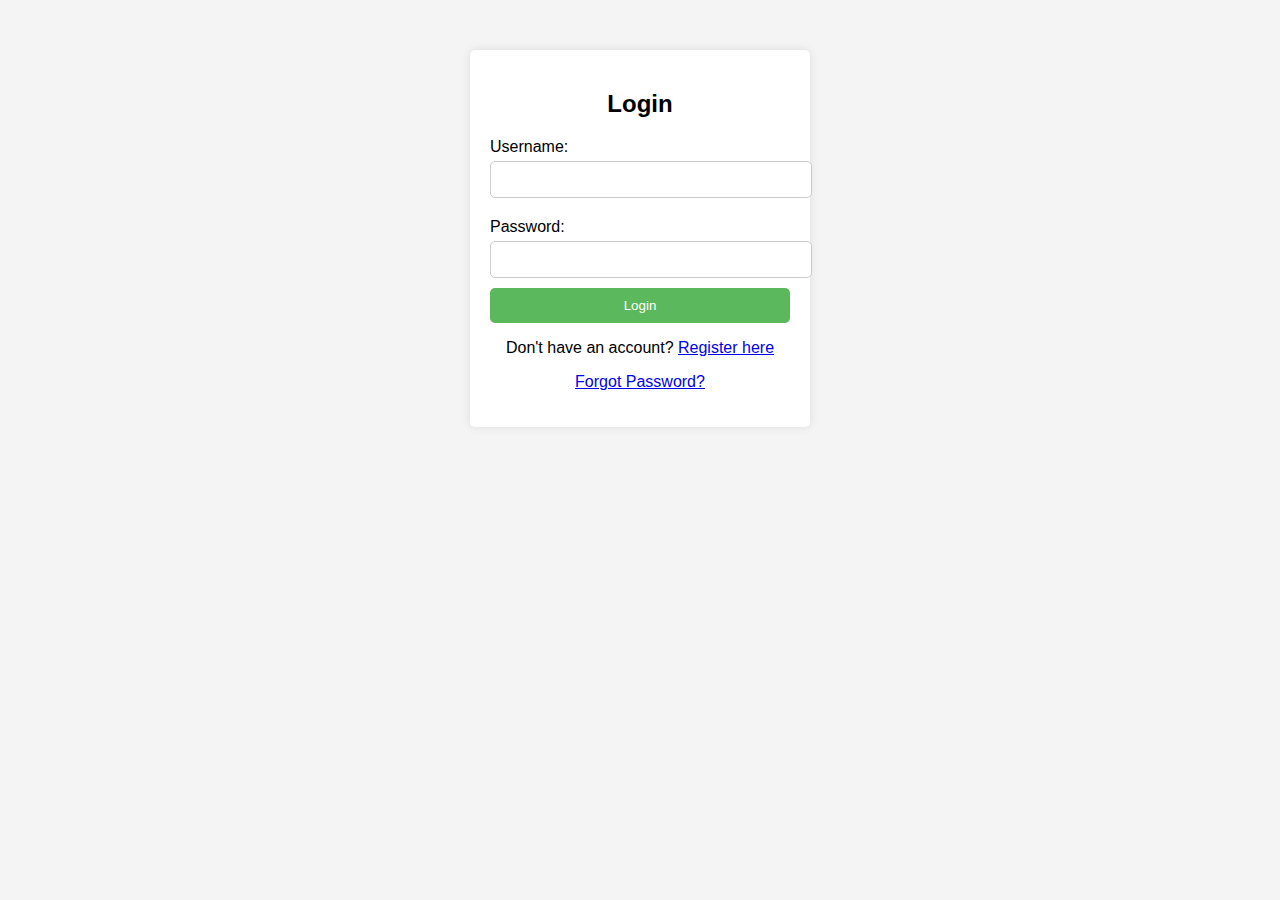
<file: index.html>
<!DOCTYPE html>
<html lang="en">
<head>
    <meta charset="UTF-8">
    <meta name="viewport" content="width=device-width, initial-scale=1.0">
    <title>Login Page</title>
    <link rel="stylesheet" href="styles.css">
</head>
<body>
    <div class="container">
        <h2>Login</h2>
        <form id="loginForm" action="login.php" method="POST">
            <label for="username">Username:</label>
            <input type="text" id="username" name="username" required>
            <label for="password">Password:</label>
            <input type="password" id="password" name="password" required>
            <button type="submit">Login</button>
        </form>
        <p>Don't have an account? <a href="register.html">Register here</a></p>
        <p><a href="reset_password.html">Forgot Password?</a></p>
    </div>
</body>
</html>
</file>
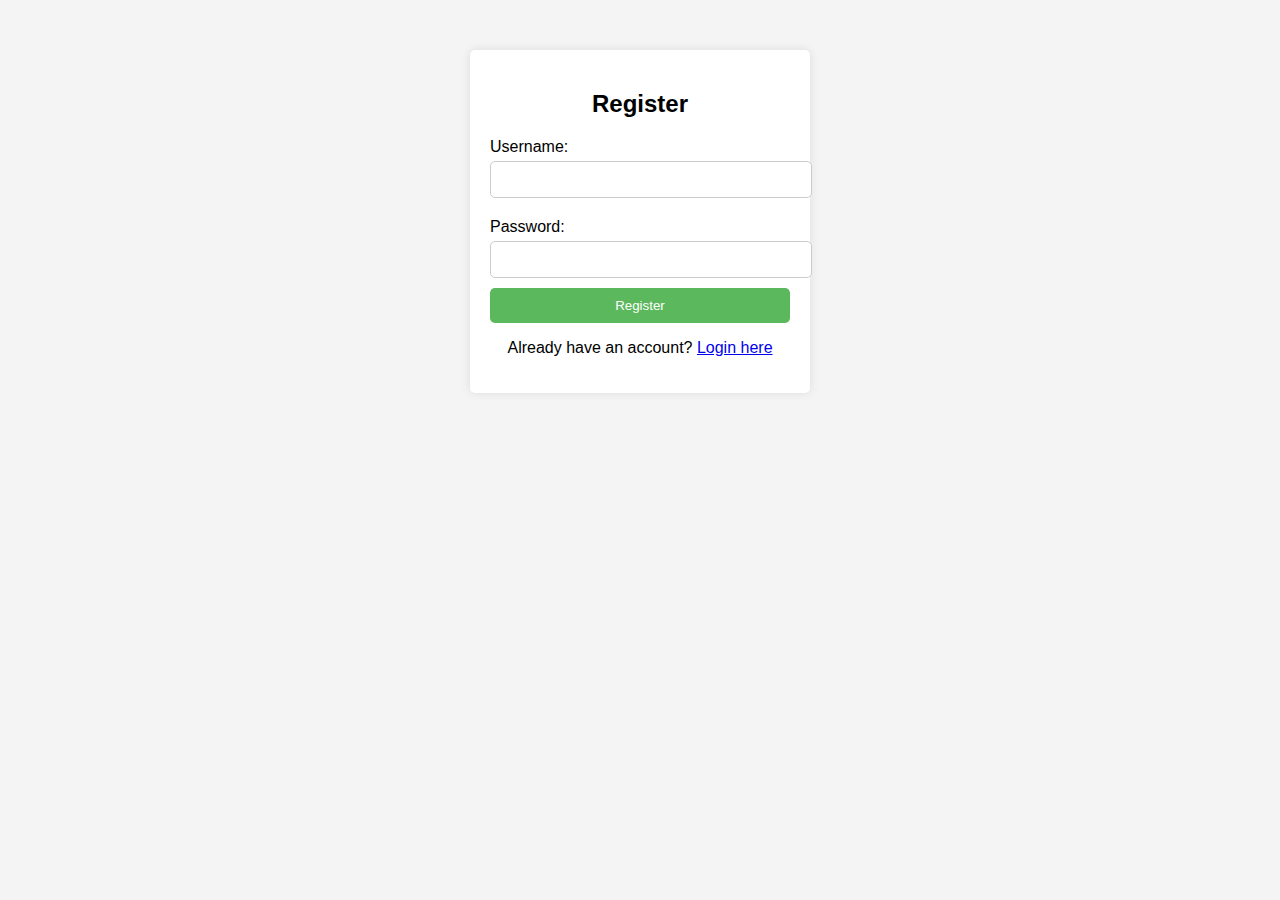
<file: register.html>
<!DOCTYPE html>
<html lang="en">
<head>
    <meta charset="UTF-8">
    <meta name="viewport" content="width=device-width, initial-scale=1.0">
    <title>Register Page</title>
    <link rel="stylesheet" href="styles.css">
</head>
<body>
    <div class="container">
        <h2>Register</h2>
        <form id="registerForm" action="register.php" method="POST">
            <label for="username">Username:</label>
            <input type="text" id="username" name="username" required>
            <label for="password">Password:</label>
            <input type="password" id="password" name="password" required>
            <button type="submit">Register</button>
        </form>
        <p>Already have an account? <a href="login.html">Login here</a></p>
    </div>
</body>
</html>
</file>
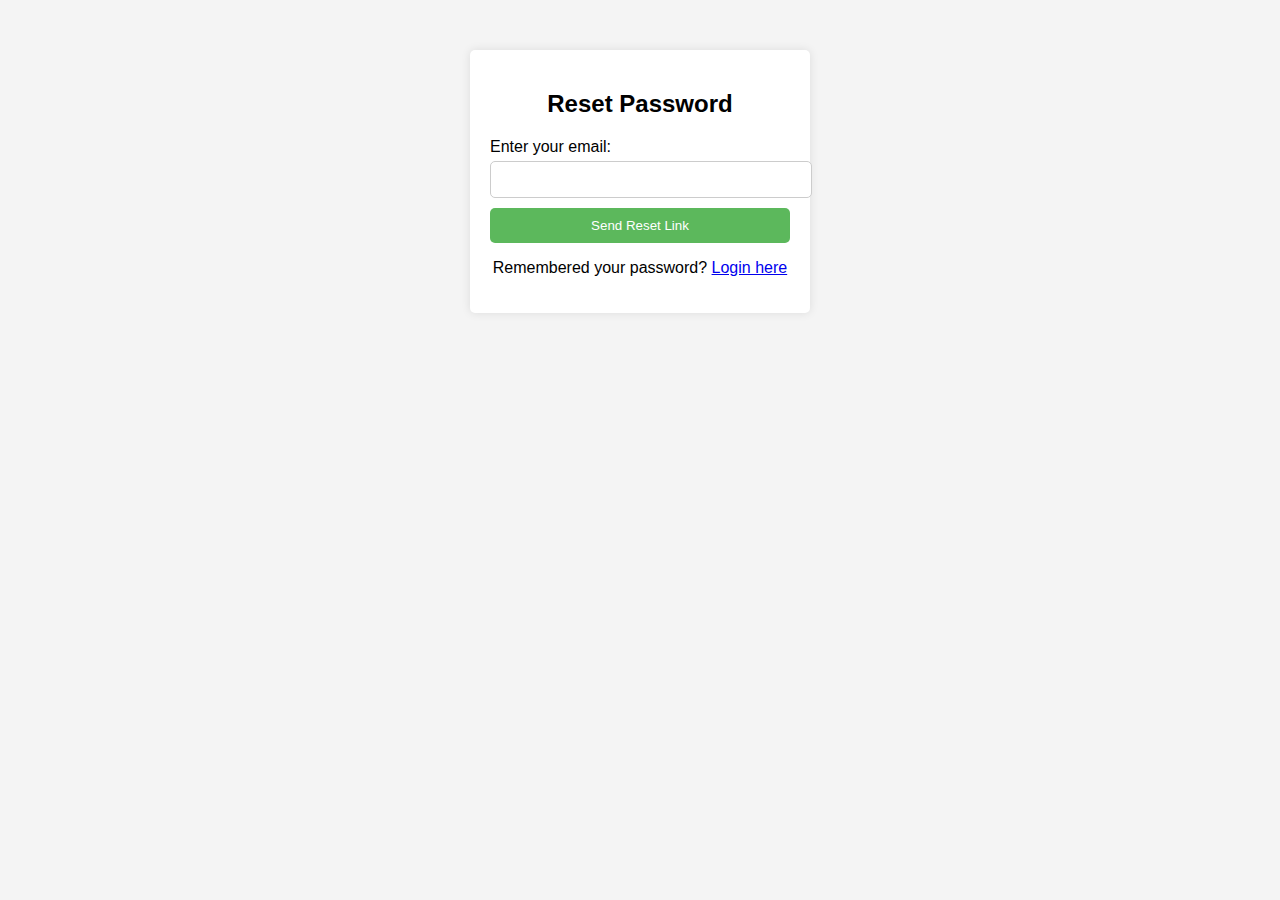
<file: reset_password.html>
<!DOCTYPE html>
<html lang="en">
<head>
    <meta charset="UTF-8">
    <meta name="viewport" content="width=device-width, initial-scale=1.0">
    <title>Reset Password</title>
    <link rel="stylesheet" href="styles.css">
</head>
<body>
    <div class="container">
        <h2>Reset Password</h2>
        <form id="resetForm" action="reset_password.php" method="POST">
            <label for="email">Enter your email:</label>
            <input type="email" id="email" name="email" required>
            <button type="submit">Send Reset Link</button>
        </form>
        <p>Remembered your password? <a href="login.html">Login here</a></p>
    </div>
</body>
</html>
</file>
<file: styles.css>
body {
    font-family: Arial, sans-serif;
    background-color: #f4f4f4;
    margin: 0;
    padding: 0;
}

.container {
    width: 300px;
    margin: 50px auto;
    padding: 20px;
    background: white;
    border-radius: 5px;
    box-shadow: 0 0 10px rgba(0, 0, 0, 0.1);
}

h2 {
    text-align: center;
}

label {
    display: block;
    margin: 10px 0 5px;
}

input[type="text"],
input[type="password"],
input[type="email"] {
    width: 100%;
    padding: 10px;
    margin-bottom: 10px;
    border: 1px solid #ccc;
    border-radius: 5px;
}

button {
    width: 100%;
    padding: 10px;
    background-color: #5cb85c;
    color: white;
    border: none;
    border-radius: 5px;
    cursor: pointer;
}

button:hover {
    background-color: #4cae4c;
}

p {
    text-align: center;
}
</file>
